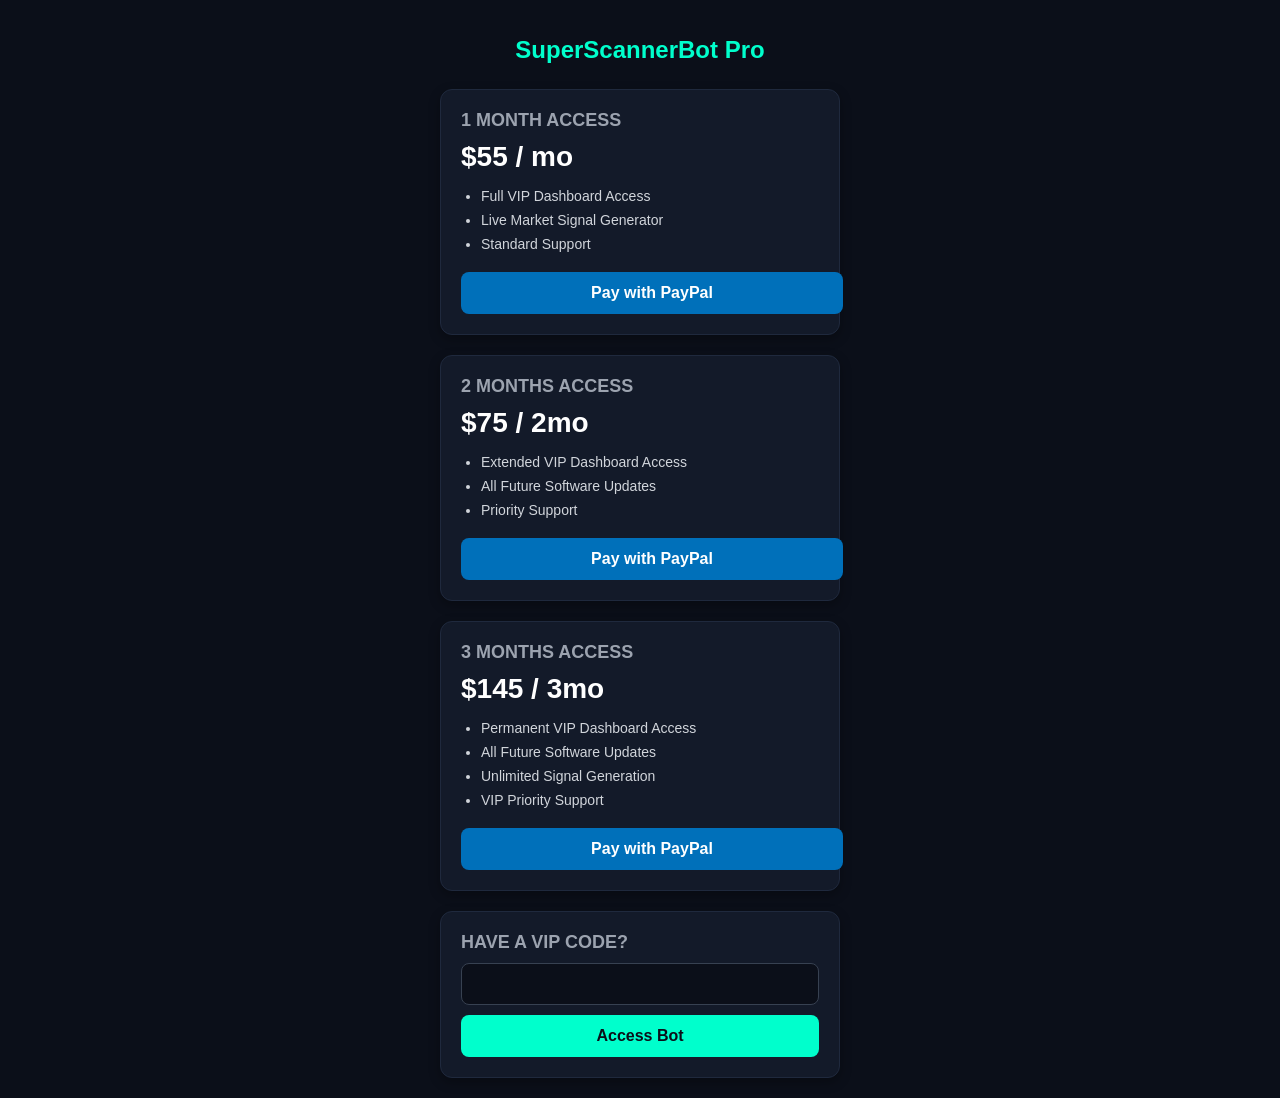
<file: templates/index.html>
<!DOCTYPE html>
<html lang="en">
<head>
    <meta charset="UTF-8">
    <meta name="viewport" content="width=device-width, initial-scale=1.0">
    <title>SuperScannerBot Pro</title>
    <style>
        body {
            background-color: #0b0f19;
            color: #ffffff;
            font-family: -apple-system, BlinkMacSystemFont, "Segoe UI", Roboto, sans-serif;
            margin: 0;
            padding: 20px;
            display: flex;
            flex-direction: column;
            align-items: center;
        }
        h1 {
            color: #00ffcc;
            font-size: 24px;
            margin-bottom: 25px;
            text-align: center;
        }
        .container {
            width: 100%;
            max-width: 400px;
            display: flex;
            flex-direction: column;
            gap: 20px;
        }
        .card {
            background: #131a29;
            border: 1px solid #1f293d;
            border-radius: 12px;
            padding: 20px;
            box-shadow: 0 4px 12px rgba(0,0,0,0.3);
        }
        .card h2 {
            font-size: 18px;
            color: #9ca3af;
            margin: 0 0 10px 0;
        }
        .price {
            font-size: 28px;
            font-weight: bold;
            color: #ffffff;
            margin-bottom: 15px;
        }
        ul {
            padding-left: 20px;
            margin: 0 0 20px 0;
            color: #d1d5db;
            font-size: 14px;
        }
        li {
            margin-bottom: 8px;
        }
        .btn-paypal {
            display: block;
            width: 100%;
            background-color: #0070ba;
            color: white;
            text-align: center;
            padding: 12px;
            border-radius: 8px;
            text-decoration: none;
            font-weight: bold;
            font-size: 16px;
        }
        .vip-section input {
            width: 100%;
            padding: 12px;
            border-radius: 8px;
            border: 1px solid #374151;
            background: #0b0f19;
            color: white;
            box-sizing: border-box;
            margin-bottom: 10px;
            font-size: 14px;
        }
        .btn-vip {
            display: block;
            width: 100%;
            background-color: #00ffcc;
            color: #0b0f19;
            text-align: center;
            padding: 12px;
            border-radius: 8px;
            border: none;
            font-weight: bold;
            font-size: 16px;
            cursor: pointer;
        }
        .error-msg {
            color: #ef4444;
            font-size: 13px;
            margin-top: 8px;
            text-align: center;
            display: none;
        }
        #dashboard-view {
            display: none;
            width: 100%;
            max-width: 500px;
        }
        .dashboard-header {
            display: flex;
            justify-content: space-between;
            align-items: center;
            margin-bottom: 20px;
        }
        .logout-btn {
            background: #ef4444;
            color: white;
            border: none;
            padding: 6px 12px;
            border-radius: 6px;
            cursor: pointer;
            font-weight: bold;
        }
        select, button.action-btn {
            width: 100%;
            padding: 12px;
            border-radius: 8px;
            border: 1px solid #374151;
            background: #131a29;
            color: white;
            font-size: 16px;
            margin-bottom: 15px;
            box-sizing: border-box;
        }
        button.action-btn {
            background-color: #00ffcc;
            color: #0b0f19;
            font-weight: bold;
            cursor: pointer;
            border: none;
        }
        .signal-box {
            background: #131a29;
            border: 1px solid #1f293d;
            border-radius: 12px;
            padding: 20px;
            margin-top: 15px;
        }
    </style>
</head>
<body>

    <h1>SuperScannerBot Pro</h1>

    <!-- PAYWALL VIEW -->
    <div class="container" id="paywall-view">
        <div class="card">
            <h2>1 MONTH ACCESS</h2>
            <div class="price">$55 / mo</div>
            <ul>
                <li>Full VIP Dashboard Access</li>
                <li>Live Market Signal Generator</li>
                <li>Standard Support</li>
            </ul>
            <a href="https://www.paypal.com/ncp/payment/QTU5HX4J47QUJ" target="_blank" class="btn-paypal">Pay with PayPal</a>
        </div>

        <div class="card">
            <h2>2 MONTHS ACCESS</h2>
            <div class="price">$75 / 2mo</div>
            <ul>
                <li>Extended VIP Dashboard Access</li>
                <li>All Future Software Updates</li>
                <li>Priority Support</li>
            </ul>
            <a href="https://www.paypal.com/ncp/payment/WZ5SXRHRUBSD6" target="_blank" class="btn-paypal">Pay with PayPal</a>
        </div>

        <div class="card">
            <h2>3 MONTHS ACCESS</h2>
            <div class="price">$145 / 3mo</div>
            <ul>
                <li>Permanent VIP Dashboard Access</li>
                <li>All Future Software Updates</li>
                <li>Unlimited Signal Generation</li>
                <li>VIP Priority Support</li>
            </ul>
            <a href="https://www.paypal.com/ncp/payment/KYTVHTKS9AJ9N" target="_blank" class="btn-paypal">Pay with PayPal</a>
        </div>

        <div class="card vip-section">
            <h2>HAVE A VIP CODE?</h2>
            <input type="text" id="vipCodeInput" placeholder="">
            <button class="btn-vip" onclick="verifyVipCode()">Access Bot</button>
            <div class="error-msg" id="errorMsg">Invalid or expired code. Try again.</div>
        </div>
    </div>

    <!-- LIVE SCANNER DASHBOARD VIEW -->
    <div id="dashboard-view">
        <div class="dashboard-header">
            <span>Status: <strong style="color: #00ffcc;">VIP Active</strong></span>
            <button class="logout-btn" onclick="logout()">Lock Bot</button>
        </div>

        <div class="card">
            <h2>MARKET SELECTOR</h2>
            <select id="marketSelect">
                <optgroup label="Standard Forex Pairs">
                    <option value="EUR/USD">EUR/USD (Euro / US Dollar)</option>
                    <option value="GBP/USD">GBP/USD (British Pound / US Dollar)</option>
                    <option value="USD/JPY">USD/JPY (US Dollar / Japanese Yen)</option>
                    <option value="USD/CAD">USD/CAD (US Dollar / Canadian Dollar)</option>
                    <option value="AUD/USD">AUD/USD (Australian Dollar / US Dollar)</option>
                    <option value="EUR/GBP">EUR/GBP (Euro / British Pound)</option>
                    <option value="NZD/USD">NZD/USD (New Zealand Dollar / US Dollar)</option>
                    <option value="USD/CHF">USD/CHF (US Dollar / Swiss Franc)</option>
                    <option value="EUR/JPY">EUR/JPY (Euro / Japanese Yen)</option>
                    <option value="GBP/JPY">GBP/JPY (British Pound / Japanese Yen)</option>
                </optgroup>
                <optgroup label="OTC Asset Pairs">
                    <option value="EUR/USD-OTC">EUR/USD (OTC)</option>
                    <option value="GBP/USD-OTC">GBP/USD (OTC)</option>
                    <option value="USD/JPY-OTC">USD/JPY (OTC)</option>
                    <option value="EUR/JPY-OTC">EUR/JPY (OTC)</option>
                </optgroup>
            </select>

            <label style="font-size: 14px; color: #9ca3af;">Timeframe (Pocket Option):</label>
            <select id="timeframeSelect" style="margin-top: 5px;">
                <option value="S3">3 Seconds (S3)</option>
                <option value="S5">5 Seconds (S5)</option>
                <option value="S10">10 Seconds (S10)</option>
                <option value="S15">15 Seconds (S15)</option>
                <option value="S30">30 Seconds (S30)</option>
                <option value="1M" selected>1 Minute (1M)</option>
                <option value="2M">2 Minutes (2M)</option>
                <option value="5M">5 Minutes (5M)</option>
                <option value="15M">15 Minutes (15M)</option>
                <option value="30M">30 Minutes (30M)</option>
                <option value="H1">1 Hour (H1)</option>
                <option value="H4">4 Hours (H4)</option>
            </select>

            <button class="action-btn" id="scanBtn" onclick="fetchSignal()">Scan Market Live</button>
        </div>

        <div class="signal-box" id="signalResultBox" style="display:none;">
            <h3 style="color: #00ffcc; margin-top:0;">Live Trade Analysis</h3>
            <p><strong>Entry Time:</strong> <span id="resTimestamp">-</span></p>
            <p><strong>Asset:</strong> <span id="resMarket">-</span></p>
            <p><strong>Timeframe:</strong> <span id="resTimeframe">-</span></p>
            <p><strong>Signal:</strong> <span id="resSignal" style="font-size: 18px; font-weight:bold;">-</span></p>
            <p><strong>Confidence:</strong> <span id="resScore">-</span>%</p>
            <p><strong>Pattern:</strong> <span id="resPattern">-</span></p>
            <p><strong>Entry Price:</strong> <span id="resPrice">-</span></p>
            <hr style="border: 0; border-top: 1px solid #1f293d; margin: 15px 0;">
            <p><strong>Trade Status:</strong> <span id="resOutcome" style="font-size: 16px; font-weight:bold; color: #f59e0b;">Waiting for Expiry...</span></p>
            <p><strong>Exit Price:</strong> <span id="resExitPrice">Pending...</span></p>
        </div>
    </div>

    <script>
        window.onload = function() {
            if (localStorage.getItem('bot_vip_active') === 'true') {
                showDashboard();
            }
        };

        function verifyVipCode() {
            const code = document.getElementById('vipCodeInput').value.trim();
            const errorMsg = document.getElementById('errorMsg');

            fetch('/api/verify-code', {
                method: 'POST',
                headers: { 'Content-Type': 'application/json' },
                body: JSON.stringify({ code: code })
            })
            .then(res => res.json())
            .then(data => {
                if (data.status === 'success') {
                    localStorage.setItem('bot_vip_active', 'true');
                    showDashboard();
                } else {
                    errorMsg.style.display = 'block';
                }
            })
            .catch(err => {
                if (code === "legendary5") {
                    localStorage.setItem('bot_vip_active', 'true');
                    showDashboard();
                } else {
                    errorMsg.style.display = 'block';
                }
            });
        }

        function showDashboard() {
            document.getElementById('paywall-view').style.display = 'none';
            document.getElementById('dashboard-view').style.display = 'block';
        }

        function logout() {
            localStorage.removeItem('bot_vip_active');
            document.getElementById('dashboard-view').style.display = 'none';
            document.getElementById('paywall-view').style.display = 'flex';
        }

        function fetchSignal() {
            const market = document.getElementById('marketSelect').value;
            const timeframe = document.getElementById('timeframeSelect').value;
            const scanBtn = document.getElementById('scanBtn');
            
            scanBtn.innerText = "Analyzing Market...";
            scanBtn.disabled = true;

            fetch(`/api/signal?market=${encodeURIComponent(market)}&timeframe=${encodeURIComponent(timeframe)}`)
            .then(res => res.json())
            .then(data => {
                document.getElementById('resTimestamp').innerText = data.timestamp;
                document.getElementById('resMarket').innerText = data.market;
                document.getElementById('resTimeframe').innerText = data.timeframe;
                
                const sigElement = document.getElementById('resSignal');
                sigElement.innerText = data.signal;
                sigElement.style.color = data.signal === 'BUY' ? '#10b981' : '#ef4444';

                document.getElementById('resScore').innerText = data.score;
                document.getElementById('resPattern').innerText = data.pattern;
                document.getElementById('resPrice').innerText = data.live_price;
                
                const outcomeElement = document.getElementById('resOutcome');
                outcomeElement.innerText = "ACTIVE (Waiting for Expiry...)";
                outcomeElement.style.color = "#f59e0b";
                document.getElementById('resExitPrice').innerText = "Waiting...";

                document.getElementById('signalResultBox').style.display = 'block';
                scanBtn.innerText = "Scan Market Live";
                scanBtn.disabled = false;

                // Dynamic wait time handling based on timeframe selection
                let waitTime = 5000; // default for S3/S5
                if (timeframe === 'S10') waitTime = 10000;
                else if (timeframe === 'S15') waitTime = 15000;
                else if (timeframe === 'S30') waitTime = 30000;
                else if (timeframe === '1M') waitTime = 60000;
                else if (timeframe === '2M') waitTime = 120000;
                else if (timeframe === '5M') waitTime = 300000;
                else if (timeframe === '15M' || timeframe === '30M' || timeframe === 'H1' || timeframe === 'H4') waitTime = 10000; // Fast-track simulation for long timeframes

                setTimeout(() => {
                    fetch('/api/evaluate', {
                        method: 'POST',
                        headers: { 'Content-Type': 'application/json' },
                        body: JSON.stringify({
                            entry_price: data.live_price,
                            signal: data.signal,
                            market: data.market
                        })
                    })
                    .then(res => res.json())
                    .then(evalData => {
                        outcomeElement.innerText = evalData.outcome;
                        outcomeElement.style.color = evalData.outcome === 'WIN' ? '#10b981' : '#ef4444';
                        document.getElementById('resExitPrice').innerText = evalData.exit_price;
                    });
                }, waitTime);

            })
            .catch(err => {
                alert("Error fetching live signal feed.");
                scanBtn.innerText = "Scan Market Live";
                scanBtn.disabled = false;
            });
        }
    </script>
</body>
</html>
</file>
